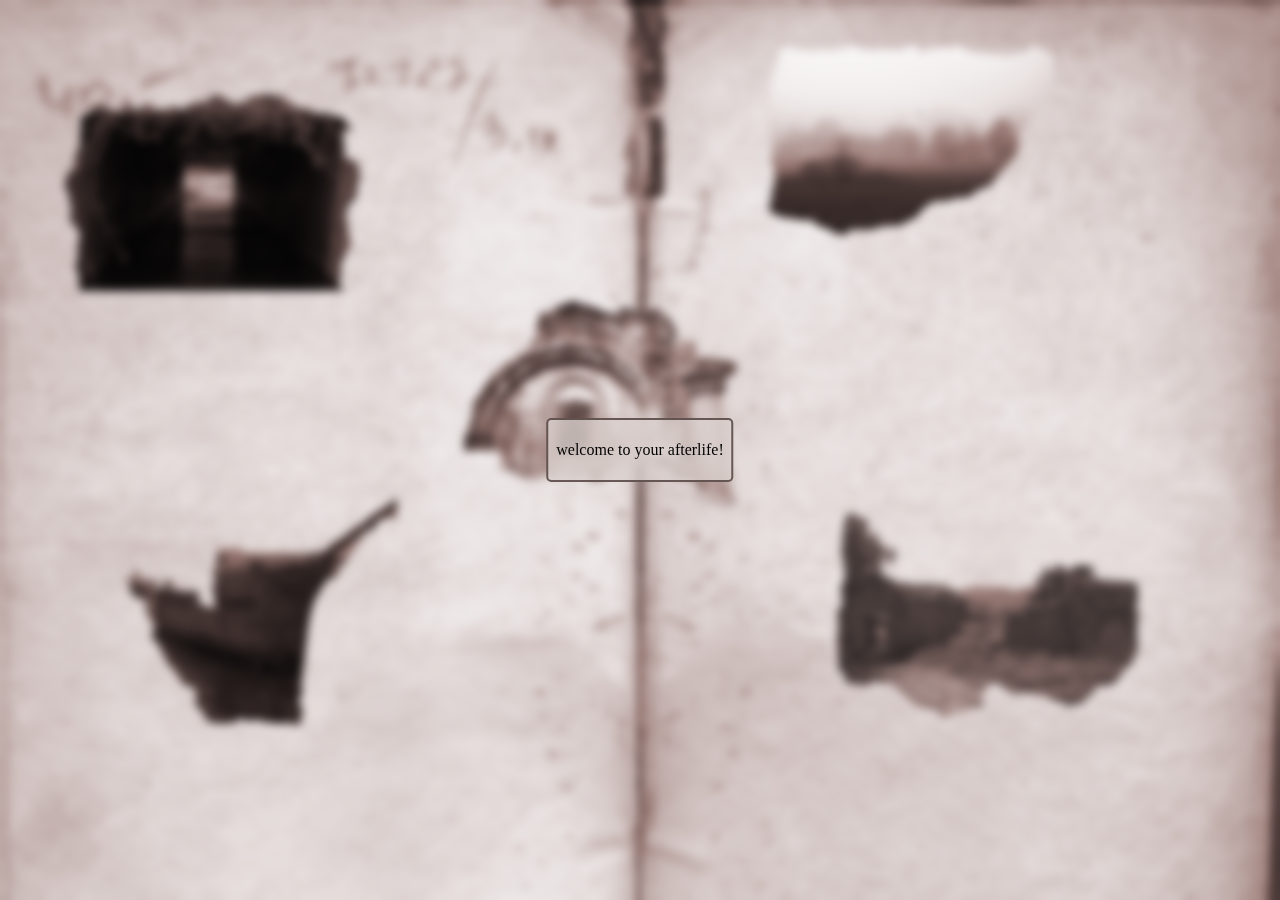
<file: index.html>
<!DOCTYPE html>
<html>
<head>
	<meta charset="utf-8">
    <meta name="viewport" content="width=device-width, initial-scale=1">
	<title> Haunting grounds </title>
	<link rel="stylesheet" type="text/css" href="stylesheets/map.css">
	<script src="https://ajax.googleapis.com/ajax/libs/jquery/3.3.1/jquery.min.js"></script>
	<script src="js/welcome.js"></script>
</head>
<body>
	<div class="map bgdiv"></div>
	<div class="blur"></div>
	<div class="welcome">
		<p>welcome to your afterlife!</p>
	</div>
	<div class="location ship"><a href="templates/ship.html"><img class="locationimg" src="images/mapsunkenshipopacity.png"></a></div>
	<div class="location field"><a href="templates/field.html"><img class="locationimg" src="images/mapfieldopacity.png"></a></div>
	<div class="location ruinstemple"><a href="templates/ruinstemple.html"><img class="locationimg" src="images/mapruinsopacity.png"></a></div>
	<div class="location ruinscastle"><a href="templates/ruinscastle.html"><img class="locationimg" src="images/mapruins2opacity.png"></a></div>
	<div class="location tunnel"><a href="templates/tunnel.html"><img class="locationimg" src="images/maptunnelopacity.png"></a></div>

</body>
</html>
</file>
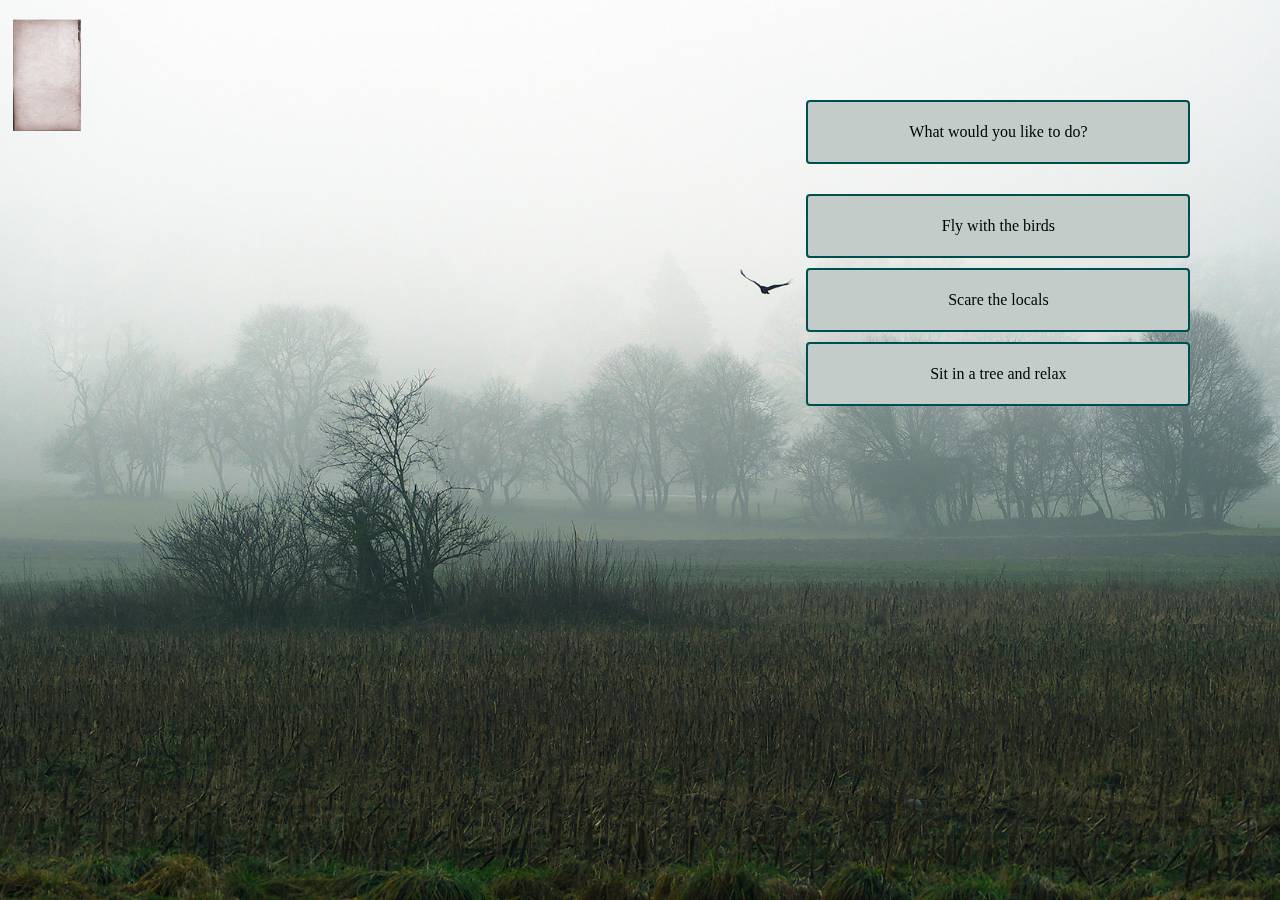
<file: templates/field.html>
<!DOCTYPE html>
<html>
<head>
	<meta charset="utf-8">
    <meta name="viewport" content="width=device-width, initial-scale=1">
	<title> Haunting grounds - Misty Fields</title>
	<link rel="stylesheet" type="text/css" href="../stylesheets/location.css">
	<link rel="stylesheet" type="text/css" href="../stylesheets/field.css">
	<script src="https://ajax.googleapis.com/ajax/libs/jquery/3.3.1/jquery.min.js"></script>
	<script src="../js/location.js"></script>
	<script src="../json/field.json"></script>
</head>
<body>
	<div class="menu"><img class="map" src="../images/map-gif-closed.png"></div>
	<div class="field bgdiv"></div>
	<div class="cyoa">
		<div class="text question">
			<p>What would you like to do?</p>
		</div>
		<div class="text answer">
			<p>Fly with the birds</p>
		</div>
		<div class="text answer">
			<p>Scare the locals</p>
		</div>
		<div class="text answer">
			<p>Sit in a tree and relax</p>
		</div>
	</div>

</body>
</html>
</file>
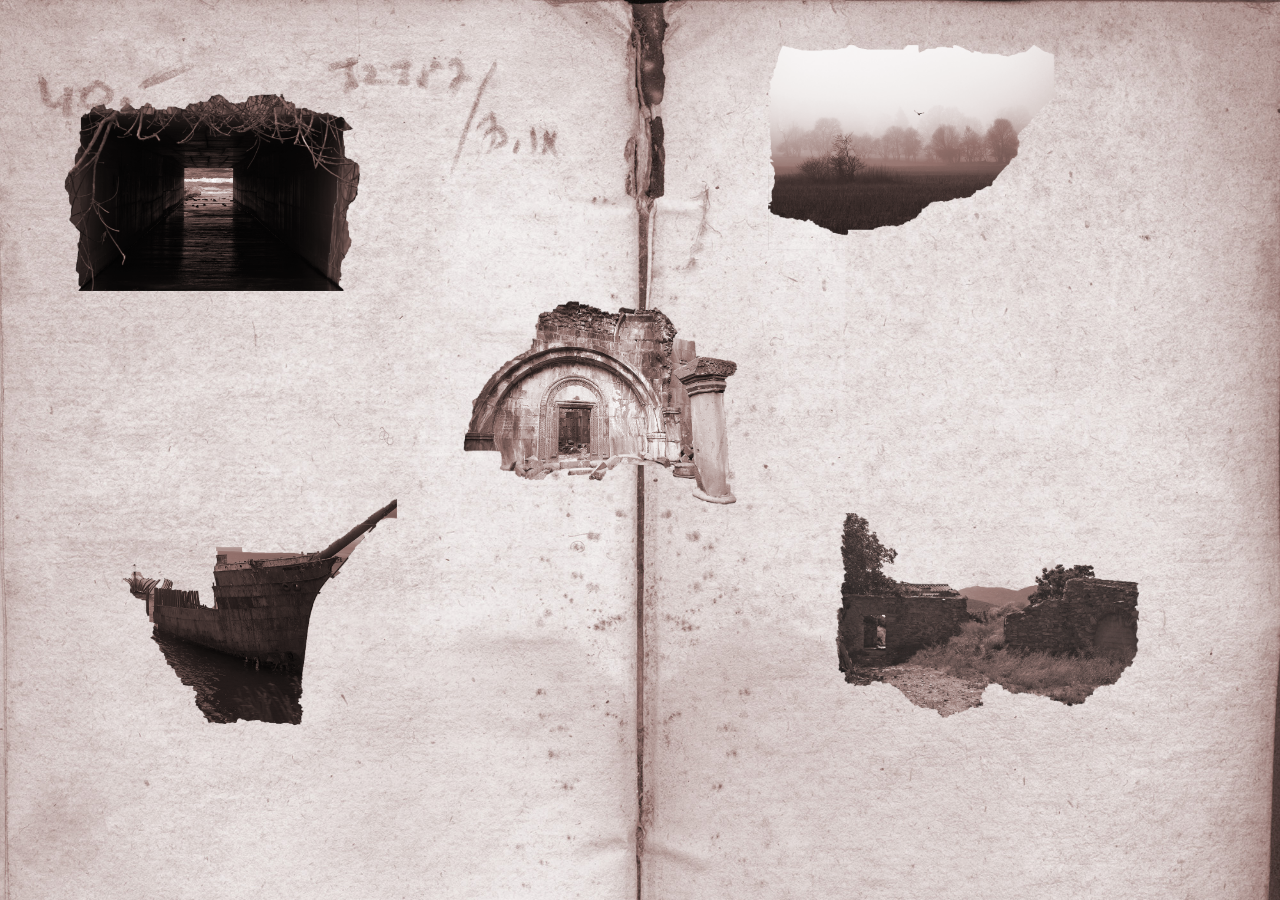
<file: templates/map.html>
<!DOCTYPE html>
<html>
<head>
	<meta charset="utf-8">
    <meta name="viewport" content="width=device-width, initial-scale=1">
	<title> Haunting grounds </title>
	<link rel="stylesheet" type="text/css" href="../stylesheets/map.css">
	<script src="https://ajax.googleapis.com/ajax/libs/jquery/3.3.1/jquery.min.js"></script>
	<script src="../js/welcome.js"></script>
</head>
<body>
	<div class="map bgdiv"></div>
	<div class="location ship"><a href="ship.html"><img class="locationimg" src="../images/mapsunkenshipopacity.png"></a></div>
	<div class="location field"><a href="field.html"><img class="locationimg" src="../images/mapfieldopacity.png"></a></div>
	<div class="location ruinstemple"><a href="ruinstemple.html"><img class="locationimg" src="../images/mapruinsopacity.png"></a></div>
	<div class="location ruinscastle"><a href="ruinscastle.html"><img class="locationimg" src="../images/mapruins2opacity.png"></a></div>
	<div class="location tunnel"><a href="tunnel.html"><img class="locationimg" src="../images/maptunnelopacity.png"></a></div>

</body>
</html>
</file>
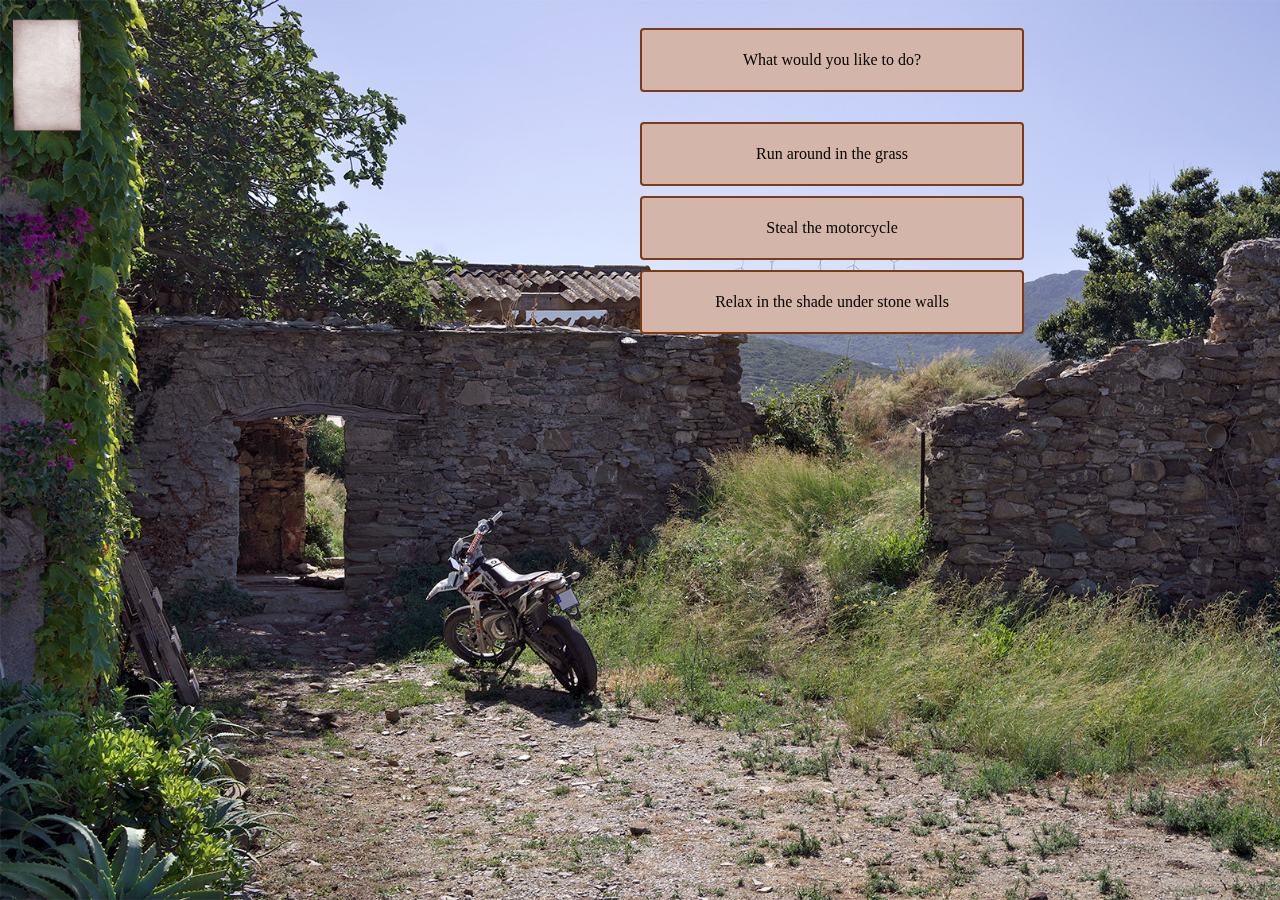
<file: templates/ruinscastle.html>
<!DOCTYPE html>
<html>
<head>
	<meta charset="utf-8">
    <meta name="viewport" content="width=device-width, initial-scale=1">
	<title> Haunting grounds - Castle Ruins</title>
	<link rel="stylesheet" type="text/css" href="../stylesheets/location.css">
	<link rel="stylesheet" type="text/css" href="../stylesheets/ruinscastle.css">
	<script src="https://ajax.googleapis.com/ajax/libs/jquery/3.3.1/jquery.min.js"></script>
	<script src="../js/location.js"></script>
	<script src="../json/ruinscastle.json"></script>
</head>
<body>
	<div class="menu"><img class="map" src="../images/map-gif-closed.png"></div>
	<div class="ruinscastle bgdiv"></div>
	<div class="cyoa">
		<div class="text question">
			<p>What would you like to do?</p>
		</div>
		<div class="text answer">
			<p>Run around in the grass</p>
		</div>
		<div class="text answer">
			<p>Steal the motorcycle</p>
		</div>
		<div class="text answer">
			<p>Relax in the shade under stone walls</p>
		</div>
</body>
</html>
</file>
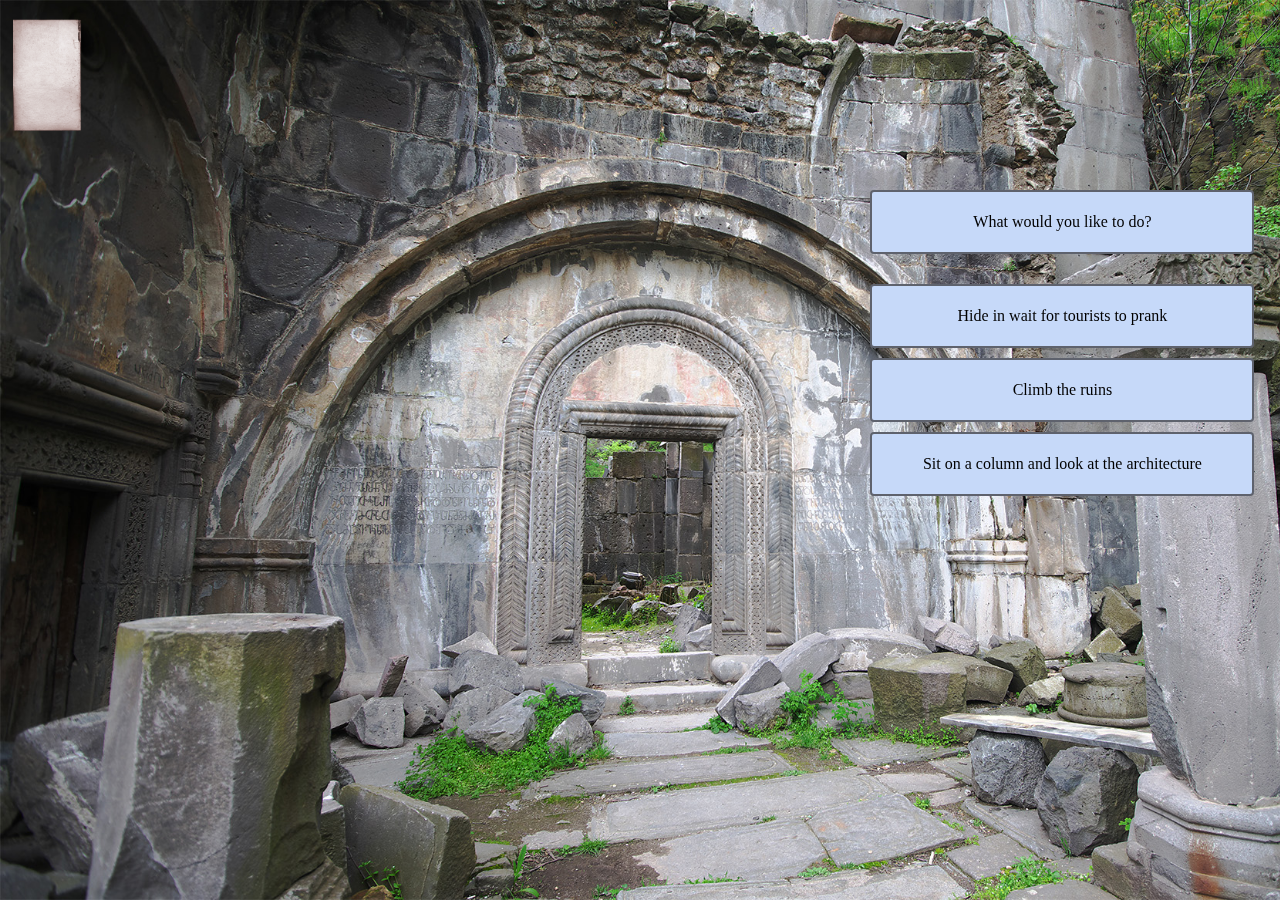
<file: templates/ruinstemple.html>
<!DOCTYPE html>
<html>
<head>
	<meta charset="utf-8">
    <meta name="viewport" content="width=device-width, initial-scale=1">
	<title> Haunting grounds - Ruined Temple</title>
	<link rel="stylesheet" type="text/css" href="../stylesheets/location.css">
	<link rel="stylesheet" type="text/css" href="../stylesheets/ruinstemple.css">
	<script src="https://ajax.googleapis.com/ajax/libs/jquery/3.3.1/jquery.min.js"></script>
	<script src="../js/location.js"></script>
	<script src="../json/ruinstemple.json"></script>
</head>
<body>
	<div class="menu"><img class="map" src="../images/map-gif-closed.png"></div>
	<div class="ruinstemple bgdiv"></div>
	<div class="cyoa">
		<div class="text question">
			<p>What would you like to do?</p>
		</div>
		<div class="text answer">
			<p>Hide in wait for tourists to prank</p>
		</div>
		<div class="text answer">
			<p>Climb the ruins</p>
		</div>
		<div class="text answer">
			<p>Sit on a column and look at the architecture</p>
		</div>
	</div>
</body>
</html>
</file>
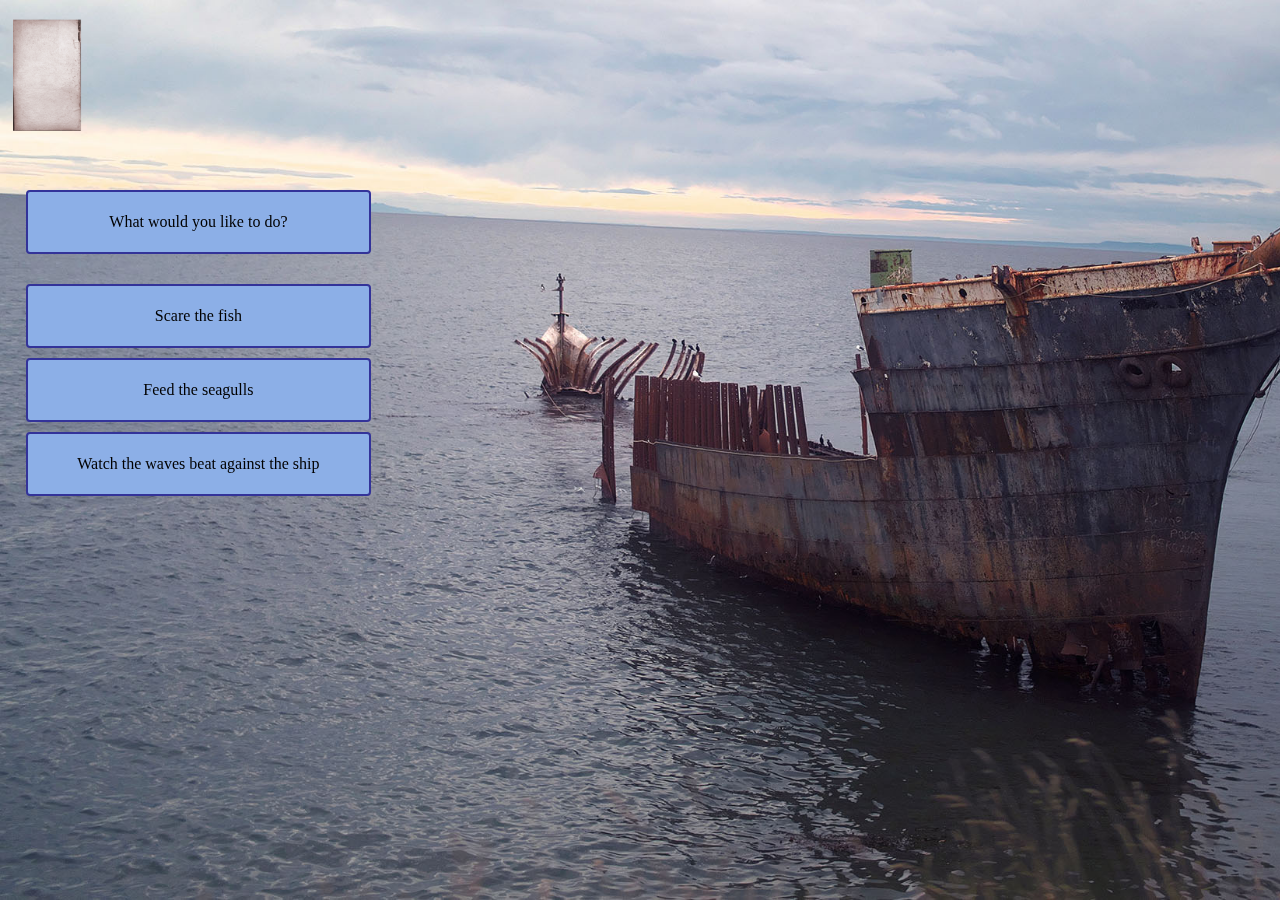
<file: templates/ship.html>
<!DOCTYPE html>
<html>
<head>
	<meta charset="utf-8">
    <meta name="viewport" content="width=device-width, initial-scale=1">
	<title> Haunting grounds - Sunken Ship</title>
	<link rel="stylesheet" type="text/css" href="../stylesheets/location.css">
	<link rel="stylesheet" type="text/css" href="../stylesheets/ship.css">
	<script src="https://ajax.googleapis.com/ajax/libs/jquery/3.3.1/jquery.min.js"></script>
	<script src="../js/location.js"></script>
	<script src="../json/ship.json"></script>
</head>
<body>
	<div class="menu"><img class="map" src="../images/map-gif-closed.png"></div>
	<div class="ship bgdiv"></div>
	<div class="cyoa">
		<div class="text question">
			<p>What would you like to do?</p>
		</div>
		<div class="text answer">
			<p>Scare the fish</p>
		</div>
		<div class="text answer">
			<p>Feed the seagulls</p>
		</div>
		<div class="text answer">
			<p>Watch the waves beat against the ship</p>
		</div>
	</div>
</body>
</html>
</file>
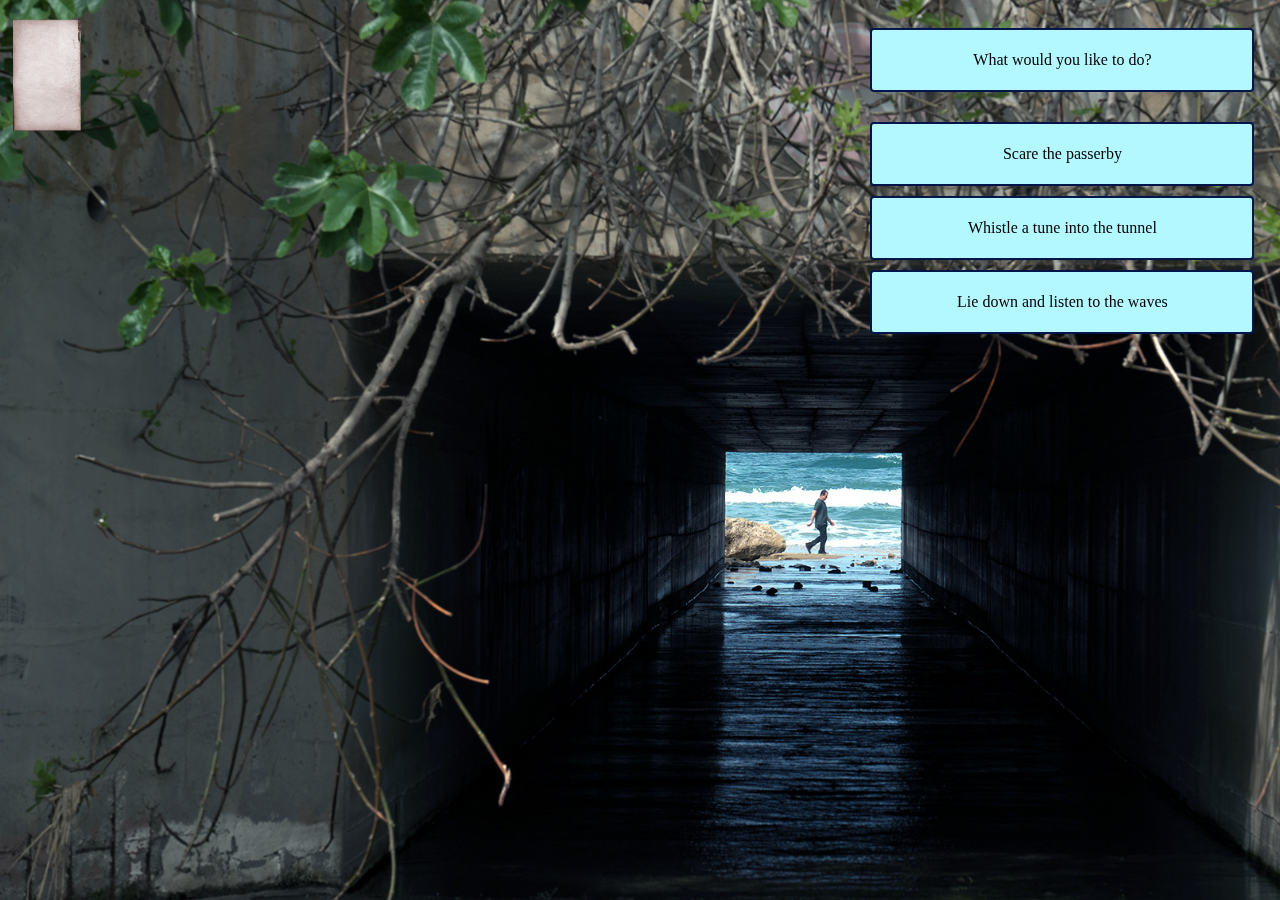
<file: templates/tunnel.html>
<!DOCTYPE html>
<html>
<head>
	<meta charset="utf-8">
    <meta name="viewport" content="width=device-width, initial-scale=1">
	<title> Haunting grounds - Tunnel</title>
	<link rel="stylesheet" type="text/css" href="../stylesheets/location.css">
	<link rel="stylesheet" type="text/css" href="../stylesheets/tunnel.css">
	<script src="https://ajax.googleapis.com/ajax/libs/jquery/3.3.1/jquery.min.js"></script>
	<script src="../js/location.js"></script>
	<script src="../json/tunnel.json"></script>
</head>
<body>
	<div class="menu"><img class="map" src="../images/map-gif-closed.png"></div>
	<div class="tunnel bgdiv"></div>
	<div class="cyoa">
		<div class="text question">
			<p>What would you like to do?</p>
		</div>
		<div class="text answer">
			<p>Scare the passerby</p>
		</div>
		<div class="text answer">
			<p>Whistle a tune into the tunnel</p>
		</div>
		<div class="text answer">
			<p>Lie down and listen to the waves</p>
		</div>
</body>
</html>
</file>
<file: stylesheets/map.css>
.bgdiv{
	position: fixed;
	width: 100%;
	height: 100%;
	z-index: -1;
	margin: 0;
	left: 0;
	top:  0;
}

.blur{
	position: absolute;
	width: 100%;
	height: 100%;
	z-index: 1;
	margin: 0;
	left: 0;
	top:  0;
	backdrop-filter: blur(5px);
}

.map{
	background-color: #dacfcd;
	background-image: url(../images/mapbg.jpg);
	background-size: cover;
}

.welcome{
	background-color: RGBA(218, 207, 205, 0.8);
	border: rgba(74, 57, 54, 0.8) solid 2px;
	border-radius: 5px;
	position: absolute;
	z-index: 2;
	left: 50%;
	top: 50%;
	-ms-transform: translate(-50%, -50%);
	transform: translate(-50%, -50%);
	padding: 5px 8px;
}

.locationimg{
	width: 80%;
}

.locationimg:hover{
	width: 100%;
	height: auto;
	filter: drop-shadow(4px 4px 2px rgba(0,0,0,0.5));
}

.location{
	width: 30%;
	position: fixed;
}

.ship{
	left: 7%;
	top: 55%;
}

.field{
	left: 60%;
	top: 5%;	
}

.ruinstemple{
	left: 35%;
	top: 33%;	
}

.ruinscastle{
	left: 65%;
	top: 57%;	
}

.tunnel{
	left: 5%;
	top: 10%;	
}
</file>
<file: stylesheets/location.css>
.bgdiv{
	position: fixed;
	width: 100%;
	height: 100%;
	z-index: -1;
	margin: 0;
	left: 0;
	top:  0;
}

.map{
	position: fixed;
	height: 15%;
	width: auto;
	top: 0%;
	left: 1%;
	transition: .6s all;
	z-index: 2;
}

.answer{
	cursor:  pointer;
}


.open{
	height: 25%;
	width: auto;
	cursor: pointer;
}

.d20{
	width: 100px;
}


.question{
	margin-bottom: 30px;
}


.text{
	text-align: center;
	border: solid 2px;
	border-radius: 4px;
	margin-top: 10px;
	padding: 5px;
}
</file>
<file: stylesheets/field.css>
.field{
	background-color: #7f8899;
	background-image: url("../images/field.jpg");
	background-size: cover;
}

.cyoa{
	width: 30%;
	height: 70%;
	position: absolute;
	right: 7%;
	top: 10%;
}

.text{
	background-color: #c4ccc9;
	border-color: #004f4f;
}

.d20{
	filter: hue-rotate(-50deg) brightness(50%);
}

.dice{
	position: absolute;
	top: 3%;
	right: 45%;
}
</file>
<file: stylesheets/ruinscastle.css>
.ruinscastle{
	background-color: #877072;
	background-image: url("../images/ruinscastle.jpg");
	background-size: cover;
}

.cyoa{
	width: 30%;
	height: 70%;
	position: absolute;
	left: 50%;
	top: 2%;
}

.text{
	background-color: #d4b5a9;
	border-color: #7d3a15;
}

.d20{
	filter: hue-rotate(130deg) brightness(55%);
}

.dice{
	position: absolute;
	top: 3%;
	right: 5%;
}
</file>
<file: stylesheets/ruinstemple.css>
.ruinstemple{
	background-color: #a3a6ad;
	background-image: url("../images/ruinstemple.jpg");
	background-size: cover;
}

.cyoa{
	width: 30%;
	height: 70%;
	position: absolute;
	right: 2%;
	top: 20%;
}

.text{
	background-color: #c6d9f9;
	border-color: #5e626d;
}

.d20{
	filter: brightness(65%);
}

.dice{
	position: absolute;
	top: 6%;
	right: 35%;
}
</file>
<file: stylesheets/ship.css>
.ship{
	background-color: #7f8899;
	background-image: url(../images/sunkenship.jpg);
	background-size: cover;
}

.cyoa{
	width: 27%;
	height: 70%;
	position: absolute;
	left: 2%;
	top: 20%;
}

.text{
	background-color: #8cafe7;
	border-color: #333399;
}

.d20{
	/*filter: hue-rotate(90deg);*/
	filter: brightness(45%)
}

.dice{
	position: absolute;
	top: 3%;
	left: 35%;
}
</file>
<file: stylesheets/tunnel.css>
.tunnel{
	background-color: #040b26;
	background-image: url("../images/tunnel.jpg");
	background-size: cover;
}

.cyoa{
	width: 30%;
	height: 70%;
	position: absolute;
	right: 2%;
	top: 2%;
}

.text{
	background-color: #b4f8ff;
	border-color: #00164b;
}

.d20{
	filter: hue-rotate(5deg) brightness(50%);
}

.dice{
	position: absolute;
	top: 3%;
	right: 45%;
}
</file>
